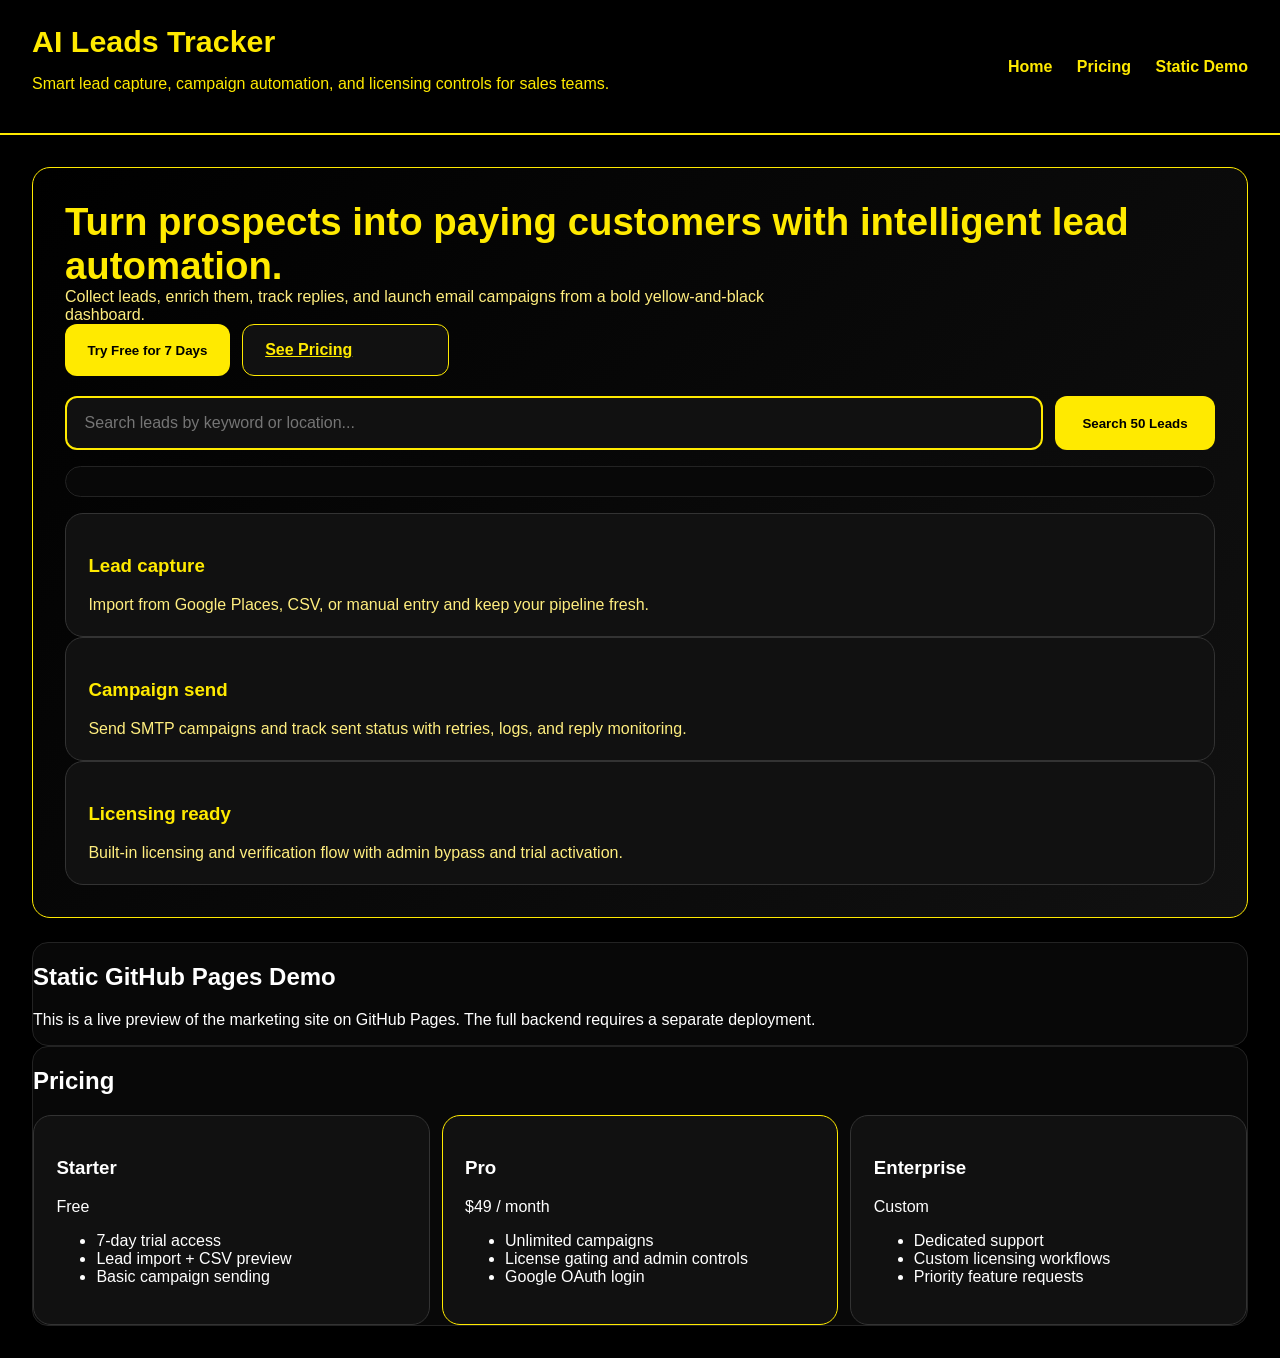
<file: index.html>
<!DOCTYPE html>
<html lang="en">
<head>
  <meta charset="UTF-8" />
  <meta name="viewport" content="width=device-width, initial-scale=1.0" />
  <title>AI Leads Tracker</title>
  <link rel="stylesheet" href="styles.css" />
</head>
<body>
  <header>
    <div>
      <h1>AI Leads Tracker</h1>
      <p>Smart lead capture, campaign automation, and licensing controls for sales teams.</p>
    </div>
    <nav>
      <a href="#">Home</a>
      <a href="#pricing">Pricing</a>
      <a href="#demo">Static Demo</a>
    </nav>
  </header>
  <main>
    <section class="hero">
      <div>
        <h2>Turn prospects into paying customers with intelligent lead automation.</h2>
        <p>Collect leads, enrich them, track replies, and launch email campaigns from a bold yellow-and-black dashboard.</p>
        <div class="hero-actions">
          <button class="btn" id="demo-login">Try Free for 7 Days</button>
          <a class="btn secondary" href="#pricing">See Pricing</a>
        </div>
        <div class="hero-search">
          <form id="index-search-form" class="search-form">
            <input id="index-search" type="search" name="q" placeholder="Search leads by keyword or location..." class="form-input" />
            <button class="btn" type="submit">Search 50 Leads</button>
          </form>
          <div id="index-search-result" class="search-result"></div>
        </div>
      </div>
      <div class="hero-feature">
        <div class="feature-card">
          <h3>Lead capture</h3>
          <p>Import from Google Places, CSV, or manual entry and keep your pipeline fresh.</p>
        </div>
        <div class="feature-card">
          <h3>Campaign send</h3>
          <p>Send SMTP campaigns and track sent status with retries, logs, and reply monitoring.</p>
        </div>
        <div class="feature-card">
          <h3>Licensing ready</h3>
          <p>Built-in licensing and verification flow with admin bypass and trial activation.</p>
        </div>
      </div>
    </section>

    <section class="section-panel" id="demo">
      <h2>Static GitHub Pages Demo</h2>
      <p>This is a live preview of the marketing site on GitHub Pages. The full backend requires a separate deployment.</p>
    </section>

    <section class="section-panel" id="pricing">
      <h2>Pricing</h2>
      <div class="pricing-grid">
        <article class="pricing-card">
          <h3>Starter</h3>
          <p class="price">Free</p>
          <ul>
            <li>7-day trial access</li>
            <li>Lead import + CSV preview</li>
            <li>Basic campaign sending</li>
          </ul>
        </article>
        <article class="pricing-card featured">
          <h3>Pro</h3>
          <p class="price">$49 / month</p>
          <ul>
            <li>Unlimited campaigns</li>
            <li>License gating and admin controls</li>
            <li>Google OAuth login</li>
          </ul>
        </article>
        <article class="pricing-card">
          <h3>Enterprise</h3>
          <p class="price">Custom</p>
          <ul>
            <li>Dedicated support</li>
            <li>Custom licensing workflows</li>
            <li>Priority feature requests</li>
          </ul>
        </article>
      </div>
    </section>

    <div id="login-modal" class="modal" aria-hidden="true">
      <div class="modal-content" role="dialog" aria-modal="true" aria-labelledby="modal-title">
        <button id="close-modal" class="modal-close" aria-label="Close">×</button>
        <h2 id="modal-title">GitHub Pages Preview</h2>
        <p>This is a static preview of the landing page. The full app backend must be deployed separately to enable login and campaigns.</p>
        <div class="modal-actions">
          <button class="btn" id="close-modal-action">Close</button>
        </div>
      </div>
    </div>
  </main>
  <script src="scripts.js"></script>
</body>
</html>
</file>
<file: styles.css>
body {
  font-family: Inter, Arial, sans-serif;
  margin: 0;
  background: #000;
  color: #ffea00;
}
header {
  background: #000;
  color: #ffea00;
  padding: 1.5rem 2rem;
  display: flex;
  align-items: center;
  justify-content: space-between;
  border-bottom: 2px solid #ffea00;
}
header h1 {
  margin: 0;
  font-size: 1.9rem;
}
header nav a {
  color: #ffea00;
  text-decoration: none;
  font-weight: 700;
  margin-left: 1.25rem;
}
main {
  padding: 2rem;
}
.hero {
  background: linear-gradient(135deg, #000 0%, #111 100%);
  border: 1px solid #ffea00;
  border-radius: 18px;
  padding: 2rem;
  margin-bottom: 1.5rem;
  display: grid;
  gap: 1rem;
}
.hero h2 {
  margin: 0;
  font-size: 2.4rem;
}
.hero p {
  margin: 0;
  color: #ffee7f;
  max-width: 720px;
}
.hero-actions,
.modal-actions,
.pricing-grid {
  display: flex;
  gap: 0.75rem;
  flex-wrap: wrap;
}
.hero-search {
  display: grid;
  gap: 1rem;
  margin-top: 1.25rem;
}
.search-form {
  display: flex;
  gap: 0.75rem;
  flex-wrap: wrap;
}
.hero-search input,
.form-input {
  flex: 1 1 320px;
  border: 2px solid #ffea00;
  border-radius: 12px;
  padding: 1rem 1.1rem;
  background: #111;
  color: #ffea00;
  font-size: 1rem;
}
.hero-search button,
.btn {
  min-width: 160px;
  padding: 1rem 1.4rem;
  border-radius: 12px;
  background: #ffea00;
  color: #000;
  border: none;
  font-weight: 700;
  cursor: pointer;
}
.search-result,
.section-panel,
.modal-content {
  background: #080808;
  border: 1px solid #232323;
  color: #fff;
  border-radius: 16px;
}
.search-result {
  padding: 0.9rem 1rem;
}
.modal {
  position: fixed;
  inset: 0;
  display: none;
  background: rgba(0,0,0,0.8);
  align-items: center;
  justify-content: center;
  z-index: 1000;
}
.modal-open {
  display: flex;
}
.modal-content {
  border: 2px solid #ffea00;
  border-radius: 20px;
  padding: 2rem;
  max-width: 520px;
  width: 100%;
  box-shadow: 0 0 40px rgba(255,234,0,0.2);
}
.modal-close {
  position:absolute;
  right: 1.2rem;
  top: 1.2rem;
  background: transparent;
  color: #ffea00;
  border: none;
  font-size: 1.5rem;
  cursor: pointer;
}
.pricing-grid {
  justify-content: stretch;
}
.pricing-card,
.feature-card {
  flex: 1 1 280px;
  background: #111;
  border: 1px solid #333;
  border-radius: 18px;
  padding: 1.4rem;
}
.pricing-card.featured {
  border-color: #ffea00;
}
.btn.secondary {
  background: #111;
  color: #ffea00;
  border: 1px solid #ffea00;
}
@media (max-width: 900px) {
  header { flex-direction: column; align-items: flex-start; gap: 1rem; }
  .hero-search, .hero-actions, .pricing-grid { flex-direction: column; }
}
</file>
